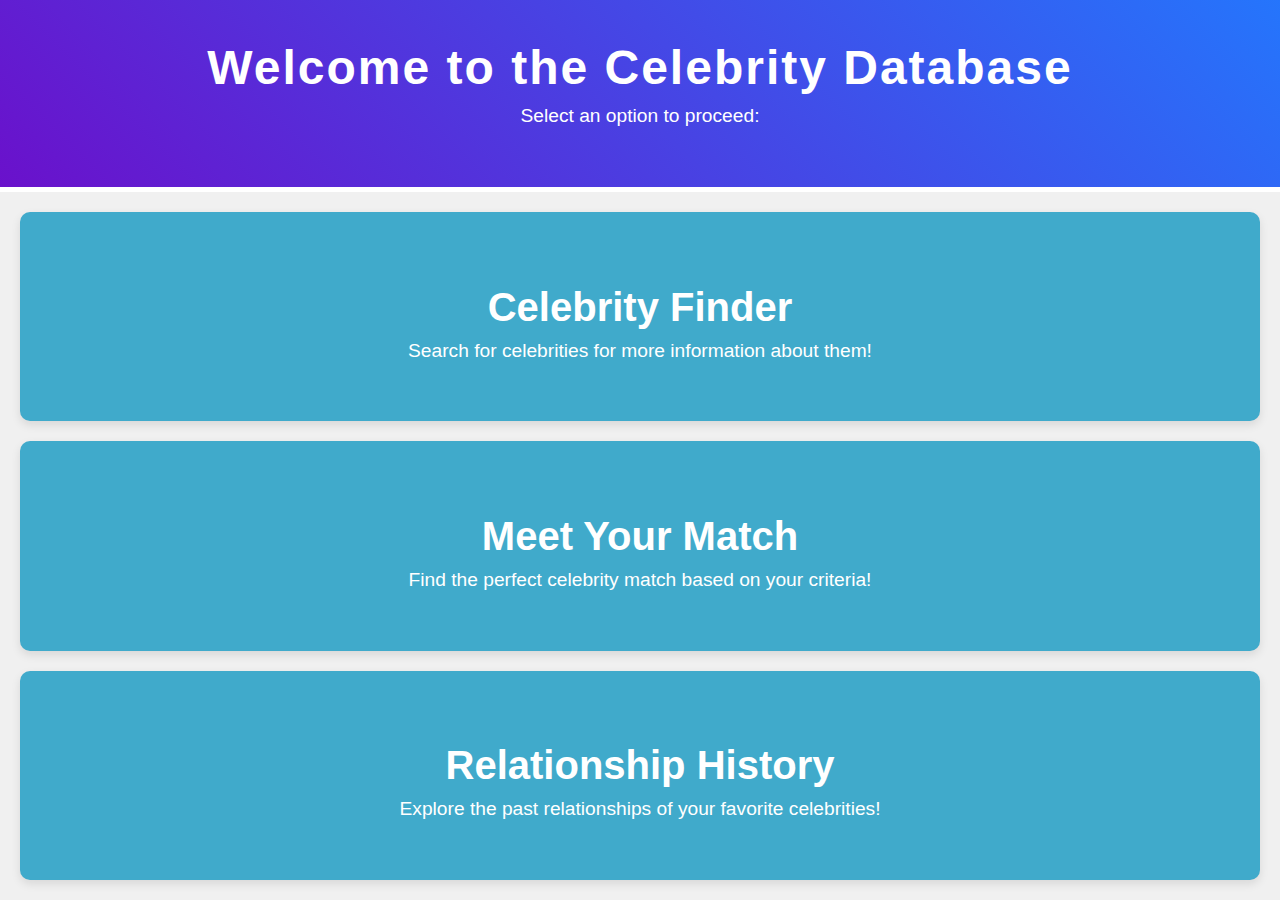
<file: index.html>
<!DOCTYPE html>
<html lang="en">
<head>
    <meta charset="UTF-8">
    <meta name="viewport" content="width=device-width, initial-scale=1.0">
    <title>Celebrity Database</title>
    <link rel="stylesheet" href="css/styles.css">
</head>
<body>

<header>
    <h1>Welcome to the Celebrity Database</h1>
    <p>Select an option to proceed:</p>
</header>

<!-- Main Section with Big Clickable Boxes -->
<div class="main-container">
    <div class="feature-box" id="celebrityFinderBox">
        <a href="celebrity_finder.html" class="box-link">
            <h2>Celebrity Finder</h2>
            <p>Search for celebrities for more information about them!</p>
        </a>
    </div>

    <div class="feature-box" id="meetYourMatchBox">
        <a href="matchmaking.html" class="box-link">
            <h2>Meet Your Match</h2>
            <p>Find the perfect celebrity match based on your criteria!</p>
        </a>
    </div>

    <div class="feature-box" id="relationshipHistoryBox">
        <a href="relationships.html" class="box-link">
            <h2>Relationship History</h2>
            <p>Explore the past relationships of your favorite celebrities!</p>
        </a>
    </div>
</div>

</body>
</html>
</file>
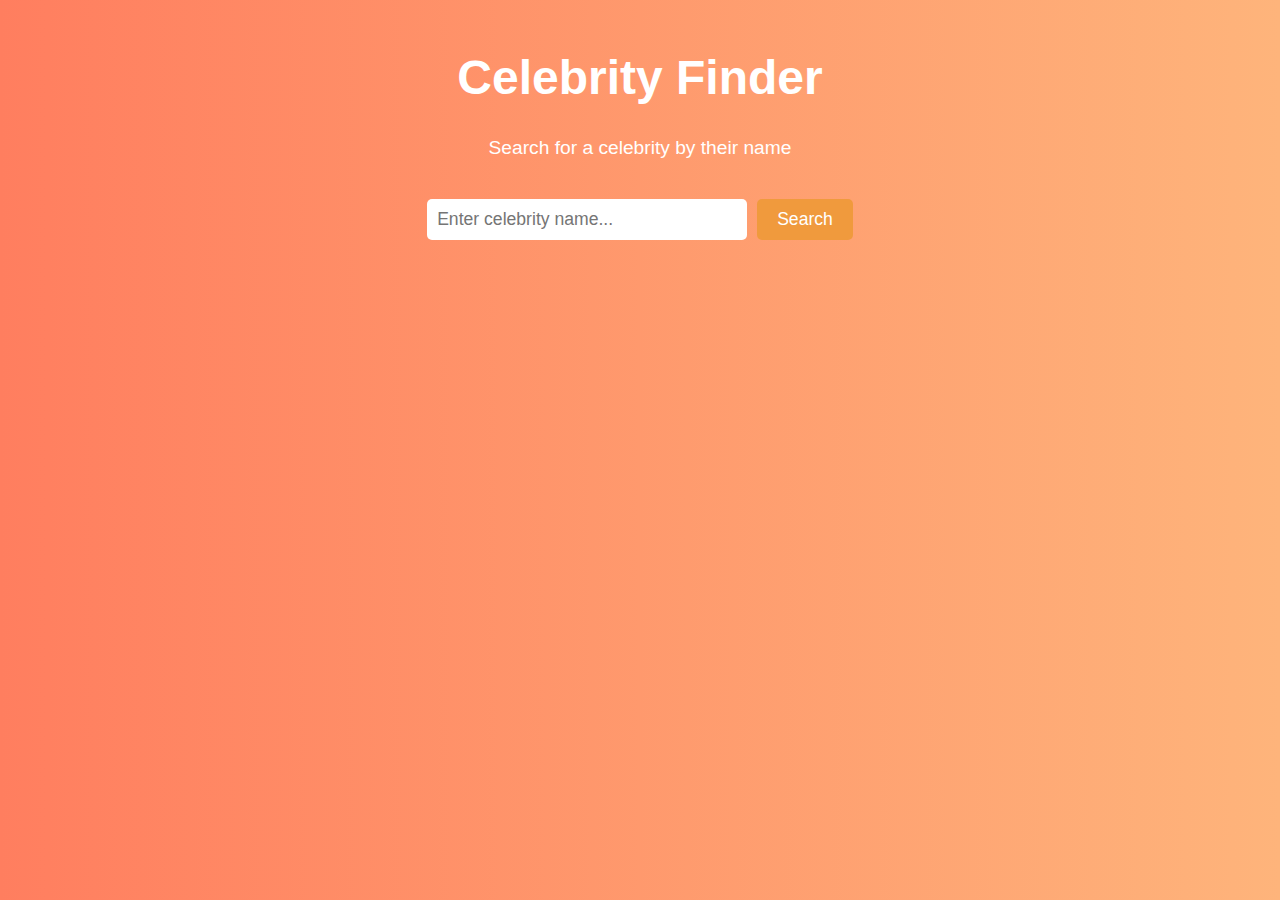
<file: celebrity_finder.html>
<!DOCTYPE html>
<html lang="en">
<head>
    <meta charset="UTF-8">
    <meta name="viewport" content="width=device-width, initial-scale=1.0">
    <title>Celebrity Finder</title>
    <link rel="stylesheet" href="css/celebrity_finder.css"> 
</head>
<body>
    <header>
        <h1>Celebrity Finder</h1>
        <p>Search for a celebrity by their name</p>
    </header>

    <section id="search-container">
        <input type="text" id="search" placeholder="Enter celebrity name..." autocomplete="off">
        <button id="search-btn">Search</button>
    </section>

    <section id="results">
        <!-- Results will be displayed here -->
    </section>

    <script src="js/celebrity_finder.js"></script>
</html>
</file>
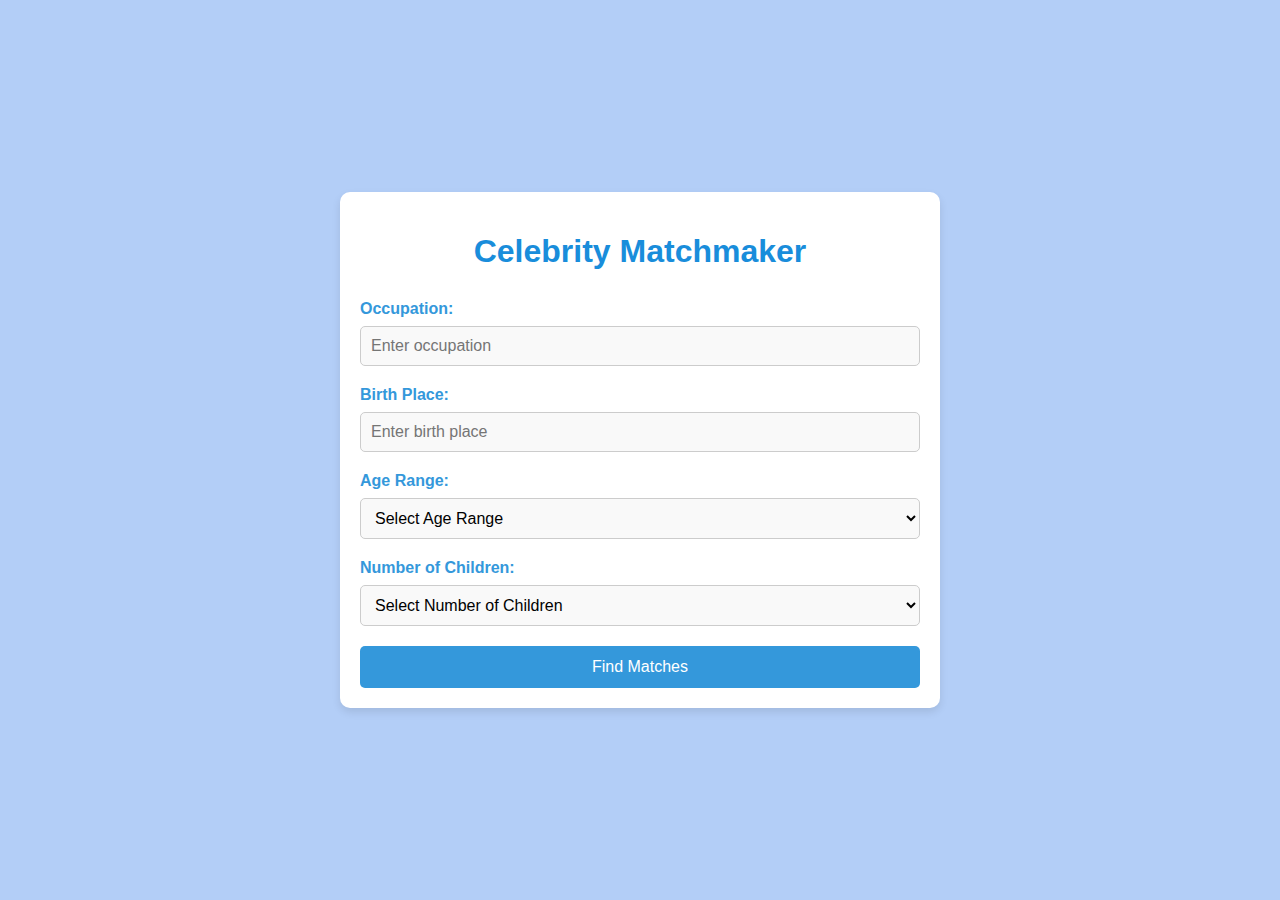
<file: matchmaking.html>
<!DOCTYPE html>
<html lang="en">
<head>
    <meta charset="UTF-8">
    <meta name="viewport" content="width=device-width, initial-scale=1.0">
    <title>Celebrity Matchmaker</title>
    
    <link rel="stylesheet" href="css/matchmaking.css">
</head>
<body>

    <div class="container">
        <h1 class="main-title">Celebrity Matchmaker</h1>

        <!-- Matchmaking form -->
        <form id="celebrity-filter-form" class="matchmaking-form">
            <div class="form-group">
                <label for="occupation">Occupation:</label>
                <input type="text" id="occupation" name="occupation" class="form-control" placeholder="Enter occupation">
            </div>

            <div class="form-group">
                <label for="birth_place">Birth Place:</label>
                <input type="text" id="birth_place" name="birth_place" class="form-control" placeholder="Enter birth place">
            </div>

            <div class="form-group">
                <label for="age_range">Age Range:</label>
                <select id="age_range" name="age_range" class="form-control">
                    <option value="">Select Age Range</option>
                    <option value="18-25">18-25</option>
                    <option value="26-35">26-35</option>
                    <option value="36-45">36-45</option>
                    <option value="46-60">46-60</option>
                    <option value="60+">60+</option>
                </select>
            </div>

            <div class="form-group">
                <label for="children">Number of Children:</label>
                <select id="children" name="children" class="form-control">
                    <option value="">Select Number of Children</option>
                    <option value="0">0</option>
                    <option value="1">1</option>
                    <option value="2">2</option>
                    <option value="3+">3+</option>
                </select>
            </div>

            <!-- Submit Button -->
            <div class="form-group">
                <button type="submit" id="submit-button" class="btn btn-primary">Find Matches</button>
            </div>
        </form>

        <!-- Results container -->
        <div id="results" class="results-container">
        </div>
    </div>

    <script src="js/matchmaking.js"></script>

</body>
</html>
</file>
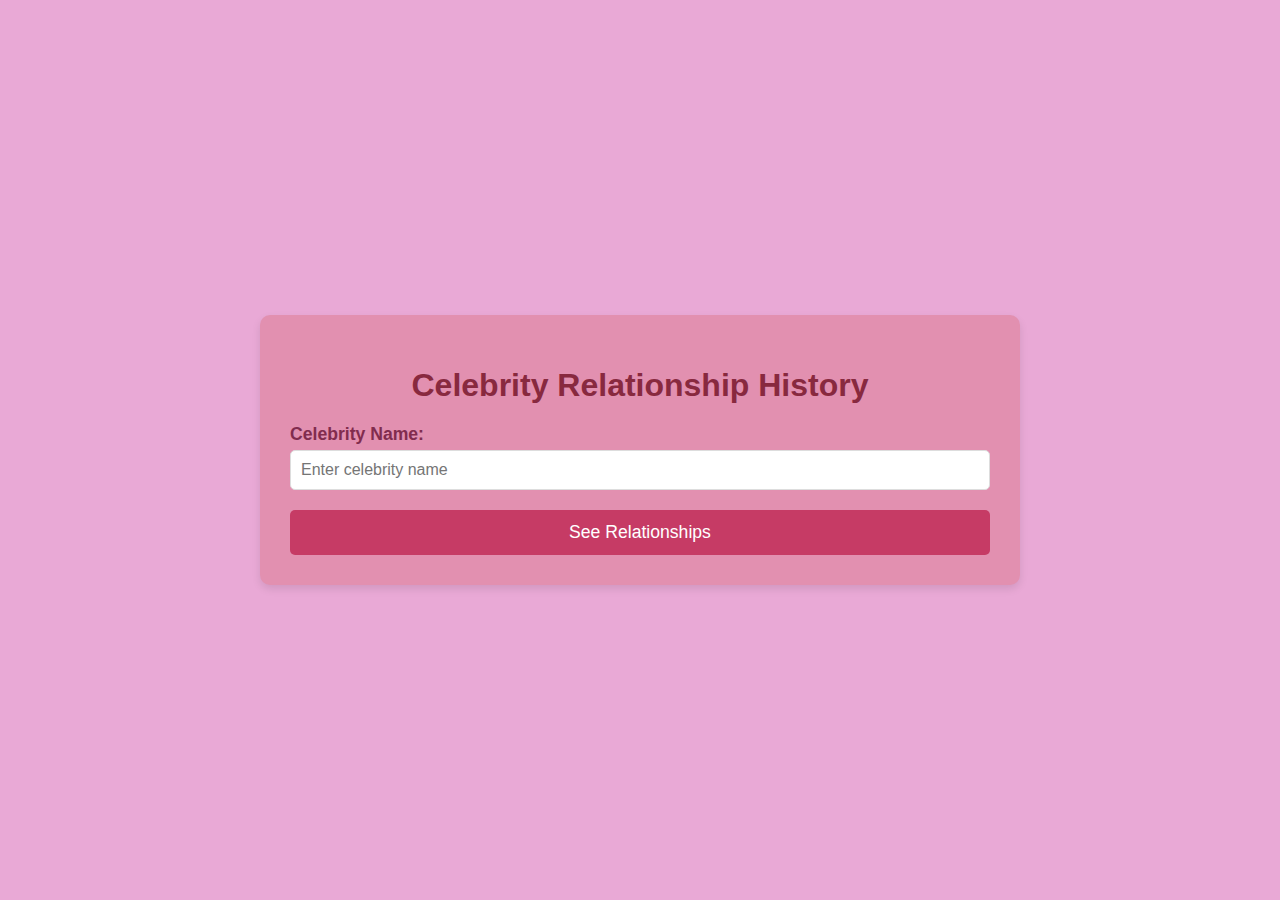
<file: relationships.html>
<!DOCTYPE html>
<html lang="en">
<head>
    <meta charset="UTF-8">
    <meta name="viewport" content="width=device-width, initial-scale=1.0">
    <title>Celebrity Relationship History</title>
    <link rel="stylesheet" href="css/relationships.css">
</head>
<body>

    <div class="container">
        <h1 class="main-title">Celebrity Relationship History</h1>

        <!-- Search form -->
        <form id="celebrity-relationship-form" class="matchmaking-form">
            <div class="form-group">
                <label for="celebrity_name">Celebrity Name:</label>
                <input type="text" id="celebrity_name" name="celebrity_name" class="form-control" placeholder="Enter celebrity name" required>
            </div>

            <!-- Submit Button -->
            <div class="form-group">
                <button type="submit" id="submit-button" class="btn btn-primary">See Relationships</button>
            </div>
        </form>

        <!-- Results container -->
        <div id="results" class="results-container">
        </div>
    </div>

    <script src="js/relationships.js"></script>

</body>
</html>
</file>
<file: css/styles.css>
body {
    font-family: Arial, sans-serif;
    margin: 0;
    padding: 0;
    background-color: #f0f0f0;
    display: flex;
    flex-direction: column;
    justify-content: space-between;
    height: 100vh;
}

header {
    background: linear-gradient(45deg, #6a11cb, #2575fc); /* Gradient background */
    padding: 40px 20px; /* Increased padding for a spacious header */
    text-align: center;
    color: white;
    flex: 0 1 auto; /* Ensures header takes up only necessary space */
    border-bottom: 5px solid #fff; /* White border for some separation */
}

h1 {
    font-size: 3rem;
    margin: 0;
    letter-spacing: 2px;
}

p {
    font-size: 1.2rem;
    margin: 10px 0 20px;
}

.main-container {
    display: flex;
    flex-direction: column;
    justify-content: space-between;
    height: 80vh; /* Make boxes take up most of the height */
    gap: 20px; /* Adjust space between boxes */
    padding: 20px; /* Added some padding for spacing */
}

.feature-box {
    flex: 1; /* Make each box take up equal space */
    background-color: #40aacb;
    border-radius: 10px;
    text-align: center;
    color: white;
    display: flex;
    justify-content: center;
    align-items: center;
    box-shadow: 0 4px 10px rgba(0, 0, 0, 0.1);
    cursor: pointer;
    transition: all 0.3s ease;
    padding: 20px;
}

.feature-box:hover {
    transform: scale(1.05);
    box-shadow: 0 6px 15px rgba(0, 0, 0, 0.2);
}

.box-link {
    text-decoration: none;
    color: white;
    text-align: center;
}

.box-link h2 {
    font-size: 2.5rem;
    margin-bottom: 10px;
}

.box-link p {
    font-size: 1.2rem;
}

@media (max-width: 768px) {
    .feature-box {
        font-size: 1rem;
    }

    .box-link h2 {
        font-size: 2rem;
    }
}
</file>
<file: css/celebrity_finder.css>
/* celebrity_finder.css */
body {
    font-family: Arial, sans-serif;
    background: linear-gradient(to right, #ff7e5f, #feb47b);
    margin: 0;
    padding: 0;
    color: #fff;
}

header {
    text-align: center;
    margin-top: 50px;
}

h1 {
    font-size: 3rem;
    font-weight: bold;
    color: #fff;
}

p {
    font-size: 1.2rem;
    color: #fff;
    margin-top: 10px;
}

#search-container {
    display: flex;
    justify-content: center;
    margin-top: 40px;
}

#search {
    padding: 10px;
    font-size: 1.1rem;
    border: none;
    border-radius: 5px;
    width: 300px;
}

#search-btn {
    padding: 10px 20px;
    font-size: 1.1rem;
    border: none;
    background-color: #f09a3d;
    color: white;
    cursor: pointer;
    border-radius: 5px;
    margin-left: 10px;
}

#search-btn:hover {
    background-color: #e6892a;
}

#results {
    display: grid;
    grid-template-columns: repeat(auto-fill, minmax(250px, 1fr));
    gap: 20px;
    padding: 20px;
    margin-top: 30px;
}

.celebrity-card {
    background-color: rgba(255, 255, 255, 0.1);
    padding: 20px;
    border-radius: 10px;
    box-shadow: 0 4px 10px rgba(0, 0, 0, 0.2);
    color: #fff;
}

.celebrity-card h3 {
    font-size: 1.5rem;
    margin-bottom: 10px;
}

.celebrity-card p {
    font-size: 1.1rem;
    margin: 5px 0;
}

.celebrity-card strong {
    color: #f09a3d;
}
</file>
<file: css/matchmaking.css>
body {
    font-family: 'Arial', sans-serif;
    background-color: #b3cef7; /* Light blueish background */
    display: flex;
    justify-content: center;
    align-items: center;
    height: 100vh;
    margin: 0;
    color: #333; /* Dark text for readability */
}

.container {
    background-color: #ffffff; /* White background for the form */
    padding: 20px;
    border-radius: 10px;
    box-shadow: 0 4px 8px rgba(0, 0, 0, 0.1); /* Subtle shadow for depth */
    width: 100%;
    max-width: 600px;
    box-sizing: border-box;
}

.main-title {
    text-align: center;
    font-size: 2rem;
    color: #198ddb; /* Soft blue color for the title */
    margin-bottom: 30px;
}

.matchmaking-form {
    display: flex;
    flex-direction: column;
    gap: 20px; /* Space between each form group */
}

.form-group {
    display: flex;
    flex-direction: column;
    gap: 8px;
}

.form-group label {
    font-weight: bold;
    color: #3498db; /* Blue color for labels */
}

.form-control {
    padding: 10px;
    border-radius: 5px;
    border: 1px solid #ccc;
    font-size: 1rem;
    background-color: #f9f9f9;
    transition: all 0.3s ease;
}

.form-control:focus {
    border-color: #3498db; /* Blue border on focus */
    outline: none;
    background-color: #e3f2fd; /* Light blue background on focus */
}

button {
    padding: 12px 20px;
    background-color: #3498db; /* Soft blue background */
    color: white;
    border: none;
    border-radius: 5px;
    font-size: 1rem;
    cursor: pointer;
    transition: all 0.3s ease;
}

button:hover {
    background-color: #2980b9; /* Darker blue when hovered */
}

button:focus {
    outline: none;
}

.results-container {
    margin-top: 30px;
    padding: 20px;
    background-color: #e3f2fd; /* Light blue for results */
    border-radius: 10px;
    display: none; /* Hide results container by default */
}

.results-container.show {
    display: block; /* Show when results are available */
}

/* Styles for no matches message */
.no-matches-message {
    padding: 20px;
    background-color: #f8d7da; /* Light red background */
    color: #721c24; /* Dark red text */
    border-radius: 5px;
    border: 1px solid #f5c6cb; /* Light red border */
    font-size: 1.1rem;
    text-align: center;
    margin-top: 20px;
    box-shadow: 0 4px 8px rgba(0, 0, 0, 0.1); /* Soft shadow */
}

.celebrity-card {
    background-color: #ffffff;
    padding: 15px;
    margin-bottom: 10px;
    border-radius: 8px;
    box-shadow: 0 2px 4px rgba(0, 0, 0, 0.1); /* Soft shadow for the card */
}

.celebrity-card h3 {
    font-size: 1.2rem;
    margin: 0;
    color: #333;
}

.celebrity-card p {
    font-size: 1rem;
    margin: 5px 0;
    color: #666;
}
</file>
<file: css/relationships.css>
/* Global Styles */
body {
    font-family: 'Arial', sans-serif;
    background-color: #e9a9d6; /* Slightly lighter background */
    margin: 0;
    padding: 0;
    display: flex;
    justify-content: center;
    align-items: center;
    min-height: 100vh;
}

.container {
    background-color: #e290b0;
    box-shadow: 0 4px 8px rgba(0, 0, 0, 0.1);
    padding: 30px;
    border-radius: 10px;
    width: 100%;
    max-width: 700px;
}

h1.main-title {
    color: #88293f;
    font-size: 2em;
    margin-bottom: 20px;
    text-align: center;
}

form {
    display: flex;
    flex-direction: column;
    gap: 20px;
}

.form-group {
    display: flex;
    flex-direction: column;
}

label {
    font-size: 1.1em;
    font-weight: bold;
    color: #812c4e;
    margin-bottom: 5px;
}

input.form-control {
    padding: 10px;
    border: 1px solid #ddd;
    border-radius: 5px;
    font-size: 1em;
    transition: border-color 0.3s ease;
}

input.form-control:focus {
    border-color: #93132b;
    outline: none;
}

button.btn {
    padding: 12px;
    border: none;
    border-radius: 5px;
    background-color: #c63b65;
    color: white;
    font-size: 1.1em;
    cursor: pointer;
    transition: background-color 0.3s ease;
}

button.btn:hover {
    background-color: #950345;
}

button.btn:focus {
    outline: none;
}

/* Results container */
.results-container {
    margin-top: 30px;
    padding: 20px;
    background-color: #f9f9f9;
    border-radius: 8px;
    text-align: center;
    display: none; /* Initially hidden, will be shown after results are fetched */
}

.relationship-list {
    list-style-type: none;
    padding: 0;
    margin: 0;
}

.relationship-item {
    background-color: #ffffff;
    border-radius: 8px;
    padding: 15px;
    margin-bottom: 10px;
    box-shadow: 0 4px 8px rgba(0, 0, 0, 0.05);
    display: flex;
    justify-content: space-between;
    align-items: center;
    transition: transform 0.2s ease;
}

.relationship-item:hover {
    transform: translateY(-5px); /* Hover effect for slight lift */
}

.relationship-type {
    display: inline-block;
    padding: 6px 12px;
    border-radius: 12px;
    font-size: 0.9em;
    color: #fff;
    background-color: #007bff; /* Default color for spouses */
}

.relationship-type.partner {
    background-color: #28a745; /* Green for partners */
}

.relationship-type.spouse {
    background-color: #007bff; /* Blue for spouses */
}

.no-results {
    color: #d9534f;
    font-size: 1.2em;
    margin-top: 20px;
}

/* Button Styles for Result Section */
button.show-all-btn {
    padding: 10px 20px;
    border: none;
    background-color: #6c757d;
    color: white;
    border-radius: 5px;
    cursor: pointer;
    margin-top: 15px;
    transition: background-color 0.3s ease;
}

button.show-all-btn:hover {
    background-color: #5a6268;
}
</file>
